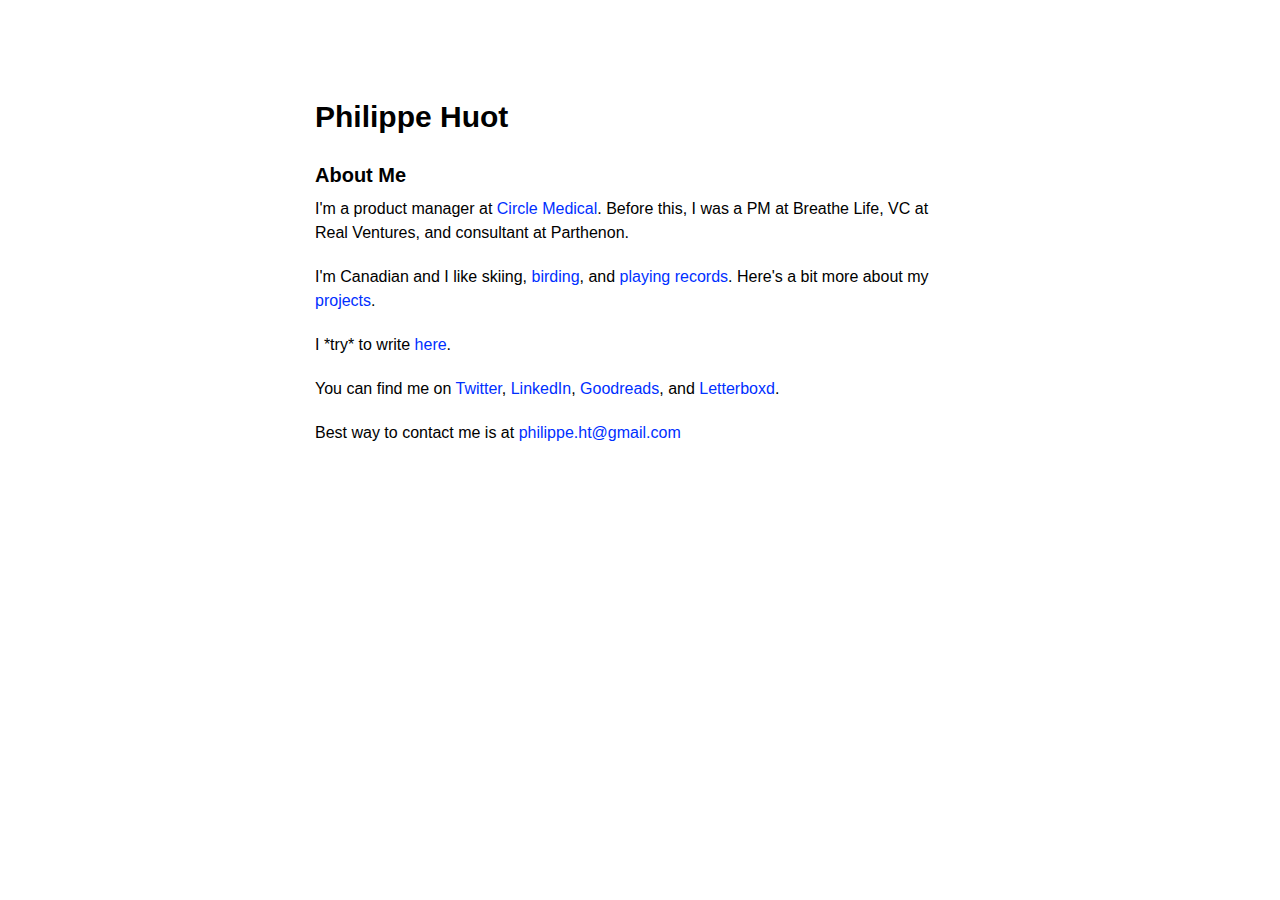
<file: index.html>
<html>
  <head>
    <!-- Global site tag (gtag.js) - Google Analytics -->
    <script async src="https://www.googletagmanager.com/gtag/js?id=UA-171581998-1"></script>
    <script>
    window.dataLayer = window.dataLayer || [];
    function gtag(){dataLayer.push(arguments);}
    gtag('js', new Date());
    
    gtag('config', 'UA-171581998-1');
    </script>
    <link rel="stylesheet" href="main.css">
    <title> Philippe Huot </title>
    <link rel='icon' href='favicon.ico' type='image/x-icon'/>
    
  </head>
  <body>
    <div class="wrapper">
      <section>
            <h1> Philippe Huot</h1>
            <h3>About Me</h3>

            <p>I'm a product manager at <a href=https://www.circlemedical.com>Circle Medical</a>. Before this, I was a PM at Breathe Life, VC at Real Ventures, and consultant at Parthenon.</p> 
              <p>I'm Canadian and I like skiing, <a href="https://ebird.org/profile/NzU3MDE3/world">birding</a>, and <a href="https://podcasts.apple.com/us/podcast/cism-89-3-disconomique/id1531753054">playing records</a>. Here's a bit more about my <a href="https://www.philhuot.com/projects">projects</a>.</p>
              <p>I *try* to write <a href="https://phil-huot.ghost.io/">here</a>.
              <p>You can find me on <a href=https://www.twitter.com/phil_huot>Twitter</a>, <a href=https://www.linkedin.com/in/philippehuot/>LinkedIn</a>, <a href=https://www.goodreads.com/user/show/76161141-phil-ht>Goodreads</a>, and <a href=https://letterboxd.com/huot3000/>Letterboxd</a>.</p>
            <p>Best way to contact me is at <a href="mailto:philippe.ht@gmail.com">philippe.ht@gmail.com</a></p>
            
            
      </section>
    </div>
  </body>
</html>
</file>
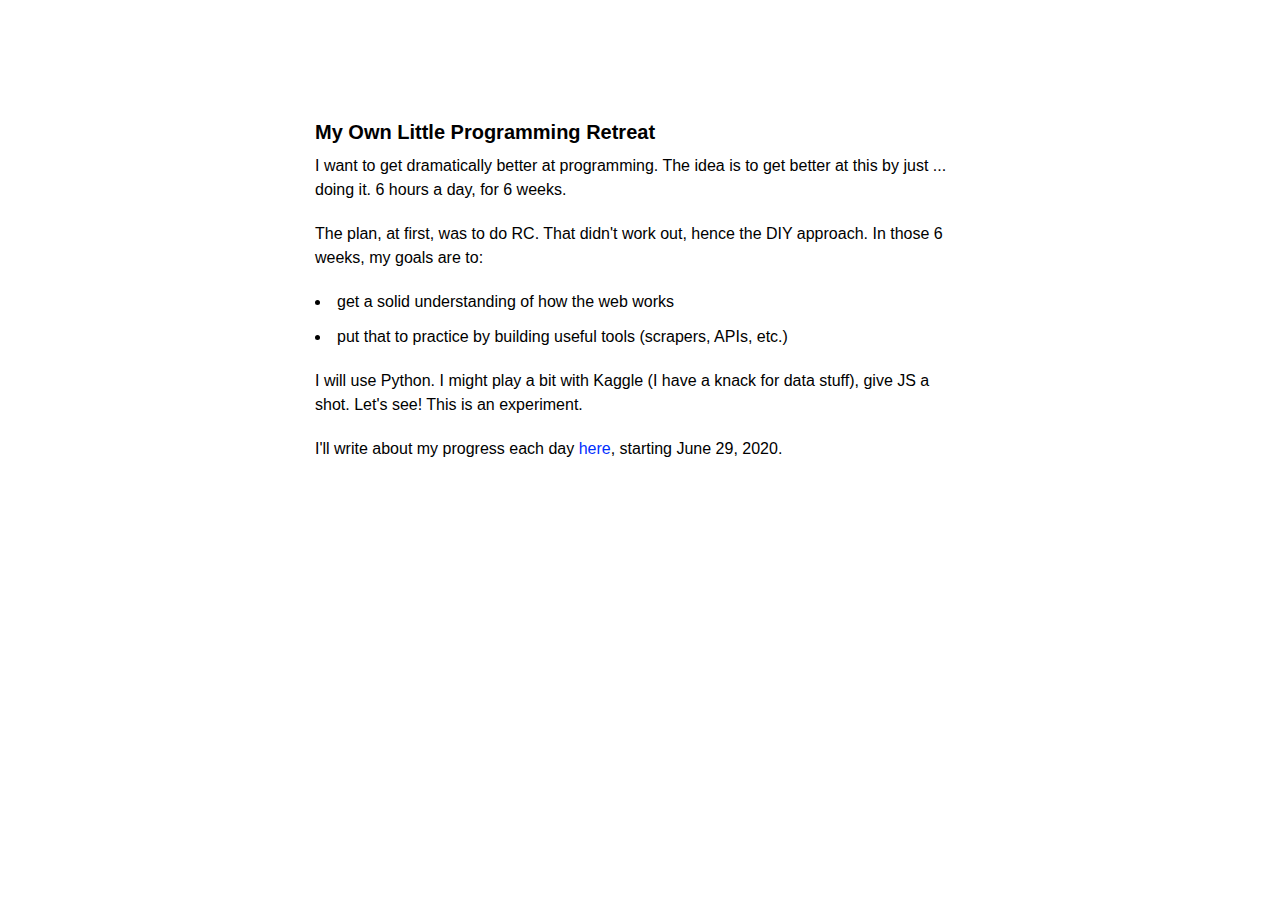
<file: 6-weeks.html>
<html>
    <head>
      <!-- Global site tag (gtag.js) - Google Analytics -->
      <script async src="https://www.googletagmanager.com/gtag/js?id=UA-171581998-1"></script>
      <script>
      window.dataLayer = window.dataLayer || [];
      function gtag(){dataLayer.push(arguments);}
      gtag('js', new Date());
    
      gtag('config', 'UA-171581998-1');
      </script>
      <link rel="stylesheet" href="main.css">
      <title> Projects </title>
      <link rel='icon' href='favicon.ico' type='image/x-icon'/>
      
    </head>
    <body>
      <div class="wrapper">
        <section>
              <h3>My Own Little Programming Retreat</h3>
              <p>I want to get dramatically better at programming. The idea is to get better at this by just ... doing it. 6 hours a day, for 6 weeks.</p>
              <p>The plan, at first, was to do RC. That didn't work out, hence the DIY approach. In those 6 weeks, my goals are to: 
                  <li>get a solid understanding of how the web works</li>
                  <li>put that to practice by building useful tools (scrapers, APIs, etc.)</li> </p>
              <p>I will use Python. I might play a bit with Kaggle (I have a knack for data stuff), give JS a shot. Let's see! This is an experiment.</p>
              <p>I'll write about my progress each day <a href=https://www.notion.so/philippehuot/Six-Weeks-40aa7ed8f167486d9af16f7c5d8f3303>here</a>, starting June 29, 2020.</p>
</file>
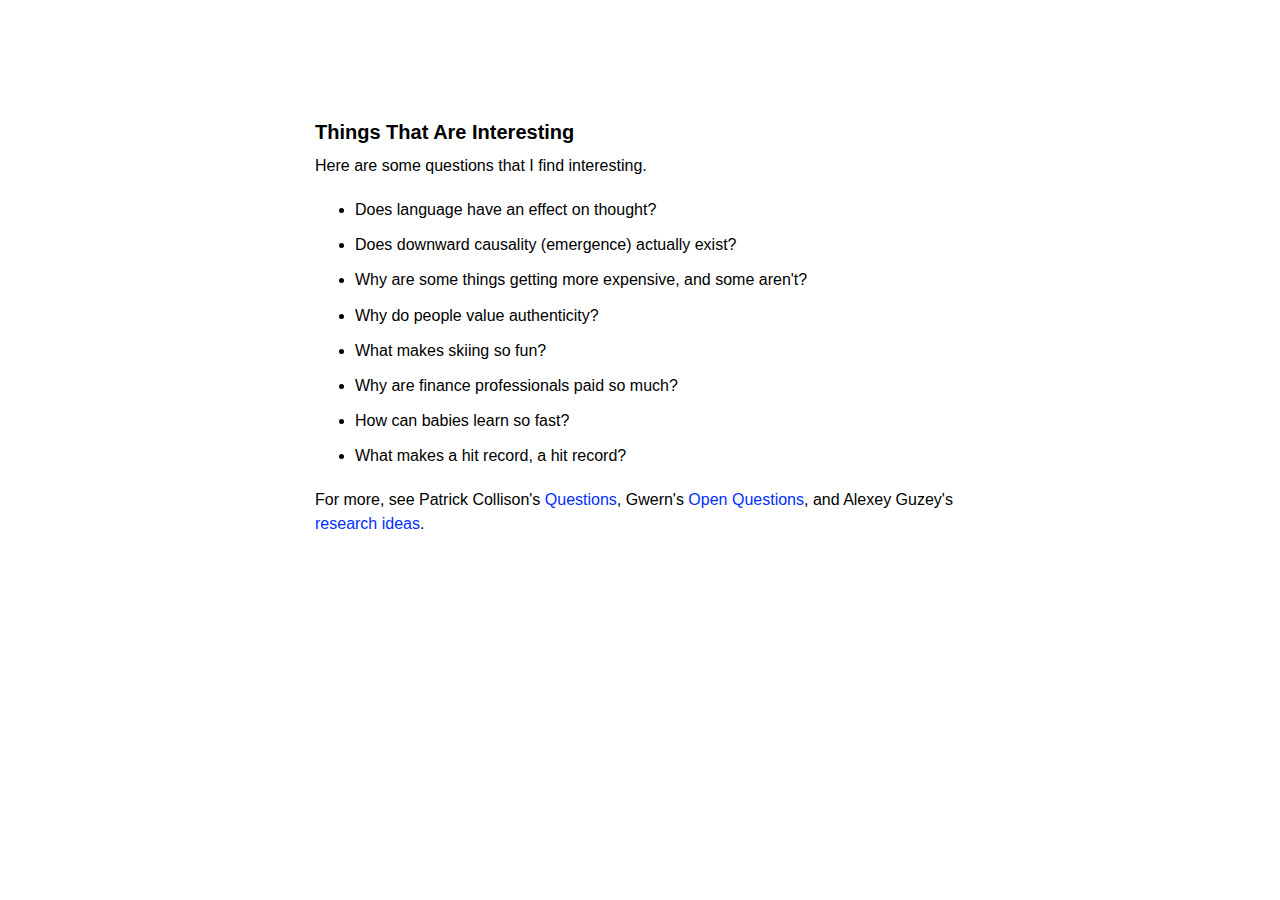
<file: interesting.html>
<html>
  <head>
    <!-- Global site tag (gtag.js) - Google Analytics -->
    <script async src="https://www.googletagmanager.com/gtag/js?id=UA-171581998-1"></script>
    <script>
    window.dataLayer = window.dataLayer || [];
    function gtag(){dataLayer.push(arguments);}
    gtag('js', new Date());
        
    gtag('config', 'UA-171581998-1');
    </script>
    <link rel="stylesheet" href="main.css">
    <title> Things That Are Interesting </title>
    <link rel='icon' href='favicon.ico' type='image/x-icon'/>
    
  </head>
  <body>
    <div class="wrapper">
      <section>
            <h3> Things That Are Interesting </h3>
            <p>Here are some questions that I find interesting.</p>
            <ul>
            <li>Does language have an effect on thought?</li>
            <li>Does downward causality (emergence) actually exist?</li>
            <li>Why are some things getting more expensive, and some aren't?</li>
            <li>Why do people value authenticity?</li>
            <li>What makes skiing so fun?</li>
            <li>Why are finance professionals paid so much?</li>
            <li>How can babies learn so fast?</li>
            <li>What makes a hit record, a hit record?</li>
          </ul>
            <p>For more, see Patrick Collison's <a href=https://patrickcollison.com/questions>Questions</a>, Gwern's <a href=https://www.gwern.net/Questions>Open Questions</a>, and Alexey Guzey's <a href=https://guzey.com/personal/research-ideas/>research ideas</a>.</p>
      </section>
    </div>
  </body>
</html>
</file>
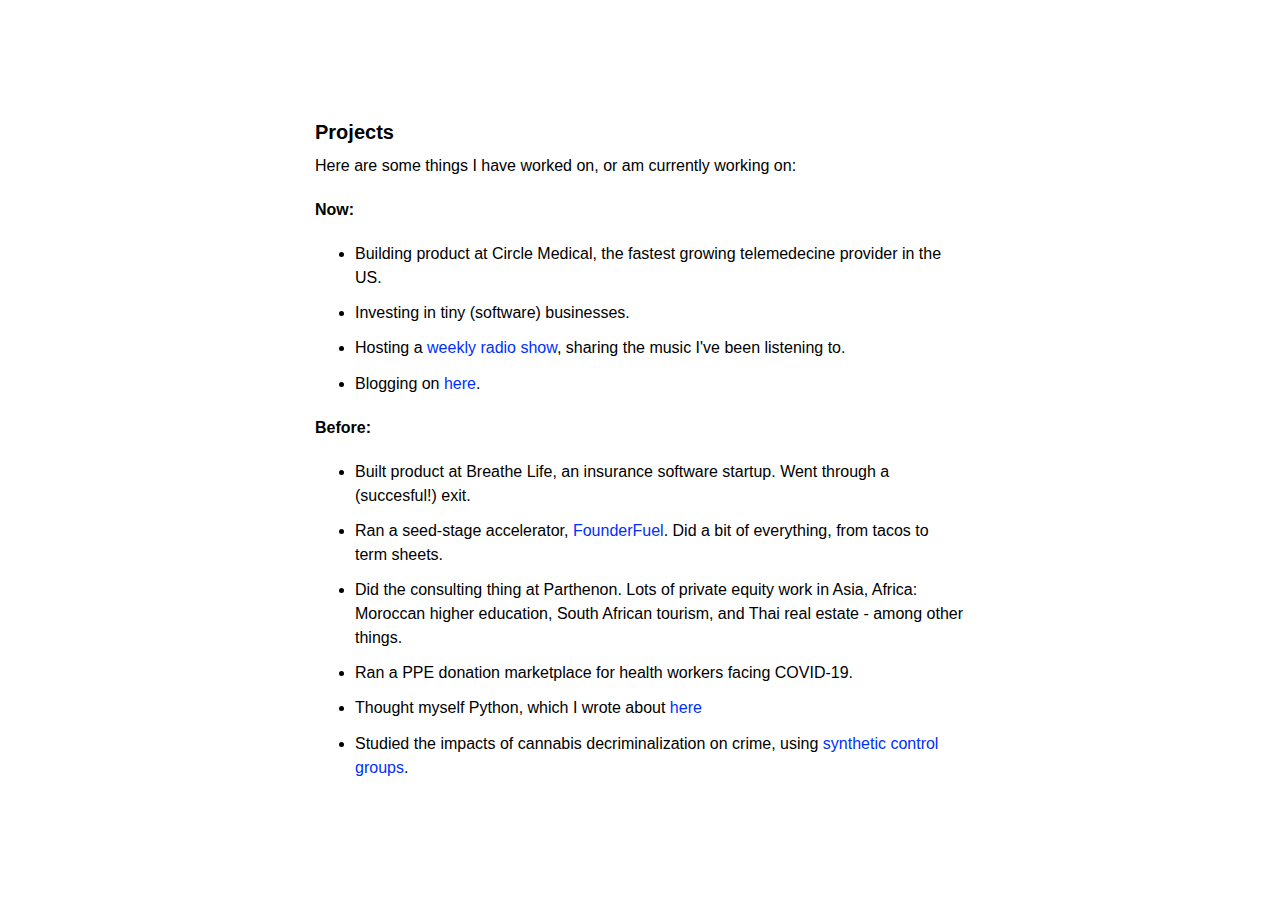
<file: projects.html>
<html>
  <head>
    <!-- Global site tag (gtag.js) - Google Analytics -->
    <script async src="https://www.googletagmanager.com/gtag/js?id=UA-171581998-1"></script>
    <script>
    window.dataLayer = window.dataLayer || [];
    function gtag(){dataLayer.push(arguments);}
    gtag('js', new Date());
    
    gtag('config', 'UA-171581998-1');
    </script>
    <link rel="stylesheet" href="main.css">
    <title> Projects </title>
    <link rel='icon' href='favicon.ico' type='image/x-icon'/>
    
  </head>
  <body>
    <div class="wrapper">
      <section>
            <h3> Projects </h3>
            <p>Here are some things I have worked on, or am currently working on:</p>
            <p><b>Now:</b></p>
            <ul>
              <li>Building product at Circle Medical, the fastest growing telemedecine provider in the US. </li>
              <li>Investing in tiny (software) businesses. </li>
              <li>Hosting a <a href="https://podcasts.apple.com/us/podcast/cism-89-3-disconomique/id1531753054">weekly radio show</a>, sharing the music I've been listening to.</li>
              <li>Blogging on <a href="https://phil-huot.ghost.io/">here</a>.</li>
            </ul>  
            <p><b>Before:</b></p>
            <ul>
              <li>Built product at Breathe Life, an insurance software startup. Went through a (succesful!) exit.</li>
              <li>Ran a seed-stage accelerator, <a href=https://www.FounderFuel.com>FounderFuel</a>. Did a bit of everything, from tacos to term sheets. </li>
              <li>Did the consulting thing at Parthenon. Lots of private equity work in Asia, Africa: Moroccan higher education, South African tourism, and Thai real estate - among other things.</li>
              <li>Ran a PPE donation marketplace for health workers facing COVID-19.</li>
              <li>Thought myself Python, which I wrote about <a href="https://www.philhuot.com/6-weeks">here</a></li>
              <li>Studied the impacts of cannabis decriminalization on crime, using <a href=https://en.wikipedia.org/wiki/Synthetic_control_method#:~:text=The%20synthetic%20control%20method%20is,the%20treatment%20group%20is%20compared.>synthetic control groups</a>.</li>
            </ul>
      </section>
    </div>
  </body>
</html>
</file>
<file: main.css>
body {
  padding: 0px 0 20px 0px;
  margin: 0px;
  font: 16px/1.5 "OpenSansRegular", "Helvetica Neue", Helvetica, Arial, sans-serif; 
  color: #000000;
  font-weight: normal;
  background: #ffffff;
  background-attachment: fixed !important;
  background: linear_gradient(#2a2a29, #1c1c1c);
}
h1, h2, h3, h4, h5, h6 {
  color: #000000;
  margin: 0 0 10px;
  font-family: 'OpenSansRegular', "Helvetica Neue", Helvetica, Arial, sans-serif;
  font-weight: 700;
}
p, ul, ol, table, pre, dl {
  margin: 0 0 20px;
}
h1, h2, h3 {
  line-height: 1.1;
}
h1 {
  font-size: 30px;
}
h2 {
  font-size: 26px;
}
h4, h5, h6 {
  color: #000000;
}
h3 {
  font-size: 20px;
  line-height: 24px;
  font-family: 'OpenSansRegular', "Helvetica Neue", Helvetica, Arial, sans-serif !important;
  font-weight: 700;
  color: #000000;
  padding-top: 20px;
}
a {
  color: rgb(0, 47, 255);
  font-weight: 400;
  text-decoration: none;
}
b {
  color: #000000;
}
a:hover {
  color: #9bbbff;
}
a small {
  font-size: 11px;
  color: #666;
  margin-top: -0.6em;
  display: block;
}
strong {
  font-family: 'OpenSansBold', "Helvetica Neue", Helvetica, Arial, sans-serif !important;
  font-weight: normal;
}
li {
  margin-bottom: 0.7em;
}
.wrapper {
  max-width: 650px;
  margin: 0 auto;
  position: relative;
  padding: 0 20px;
}
section img {
  max-width: 100%;
}
blockquote {
  border-left: 3px solid rgb(0, 47, 255);
  margin: 0;
  padding: 0 0 0 20px;
  font-style: italic;
}
code {
  font-family: Monaco, Bitstream Vera Sans Mono, Lucida Console, Terminal, monospace;
  color: #000000;
  font-size: 13px;
  margin: 0 4px;
  padding: 4px 6px;
  border-radius: 2px;
}
pre {
  padding: 8px 15px;
  background: #191919;
  border-radius: 2px;
  border: 1px solid #121212;
  box-shadow: inset 0 1px 3px rgba(0, 0, 0, .3);
  overflow: auto;
  overflow-y: hidden;
}
pre code {
  color: #000000;
  text-shadow: 0px 1px 0px #000;
  margin: 0;
  padding: 0;
}
table {
  width: 100%;
  border-collapse: collapse;
}
th {
  text-align: left;
  padding: 5px 10px;
  border-bottom: 1px solid #434343;
  color: #b6b6b6;
  font-family: 'OpenSansSemibold', "Helvetica Neue", Helvetica, Arial, sans-serif !important;
  font-weight: normal;
}
td {
  text-align: left;
  padding: 5px 10px;
  border-bottom: 1px solid #434343;
}
hr {
  border: 0;
  outline: none;
  height: 3px;
  background: transparent url('../images/hr.gif') center center repeat-x;
  margin: 0 0 20px;
}
dt {
  color: #000000;
  font-family: 'OpenSansSemibold', "Helvetica Neue", Helvetica, Arial, sans-serif !important;
  font-weight: normal;
}
#header {
  z-index: 100;
  left: 0;
  top: 0px;
  height: 60px;
  width: 100%;
  position: fixed;
  background: url(../images/nav-bg.gif) #353535;
  border-bottom: 4px solid #434343;
  box-shadow: 0px 1px 3px rgba(0, 0, 0, .25);
}
#header nav {
  max-width: 650px;
  margin: 0 auto;
  padding: 0 10px;
  background: blue;
  margin: 6px auto;
}
#header nav li {
  font-family: 'OpenSansLight', "Helvetica Neue", Helvetica, Arial, sans-serif;
  font-weight: normal;
  list-style: none;
  display: inline;
  color: white;
  line-height: 50px;
  text-shadow: 0px 1px 0px rgba(0, 0, 0, .2);
  font-size: 14px;
}
#header nav li a {
  color: white;
  border: 1px solid #5d910b;
  background: linear_gradient(#93bd20, #659e10);
  border-radius: 2px;
  box-shadow: inset 0px 1px 0px rgba(255, 255, 255, .3), 0px 3px 7px rgba(0, 0, 0, .7);
  background-color: #93bd20;
  padding: 10px 12px;
  margin-top: 6px;
  line-height: 14px;
  font-size: 14px;
  display: inline-block;
  text-align: center;
}
#header nav li a:hover {
  background: linear_gradient(#749619, #527f0e);
  background-color: #659e10;
  border: 1px solid #527f0e;
  box-shadow: inset 0px 1px 1px rgba(0, 0, 0, .2), 0px 1px 0px rgba(0, 0, 0, .0);
}
#header nav li.fork {
  float: left;
  margin-left: 0px;
}
#header nav li.downloads {
  float: right;
  margin-left: 6px;
}
#header nav li.title {
  float: right;
  margin-right: 10px;
  font-size: 11px;
}
section {
  max-width: 650px;
  padding: 30px 0px 50px 0px;
  margin: 20px 0;
  margin-top: 70px;
}
section #title {
  border: 0;
  outline: none;
  margin: 0 0 50px 0;
  padding: 0 0 5px 0;
}
section #title h1 {
  font-family: 'OpenSansLight', "Helvetica Neue", Helvetica, Arial, sans-serif;
  font-weight: normal;
  font-size: 40px;
  text-align: center;
  line-height: 36px;
}
section #title p {
  color: #d7cfbe;
  font-family: 'OpenSansLight', "Helvetica Neue", Helvetica, Arial, sans-serif;
  font-weight: normal;
  font-size: 18px;
  text-align: center;
}
section #title .credits {
  font-size: 11px;
  font-family: 'OpenSansRegular', "Helvetica Neue", Helvetica, Arial, sans-serif;
  font-weight: normal;
  color: #696969;
  margin-top: -10px;
}
section #title .credits.left {
  float: left;
}
section #title .credits.right {
  float: right;
}
@media print, screen and (max-width: 720px) {
  #title .credits {
    display: block;
    width: 100%;
    line-height: 30px;
    text-align: center;
  }
  #title .credits .left {
    float: none;
    display: block;
  }
  #title .credits .right {
    float: none;
    display: block;
  }
}
@media print, screen and (max-width: 480px) {
  #header {
    margin-top: -20px;
  }
  section {
    margin-top: 40px;
  }
  nav {
    display: none;
  }
}
</file>
